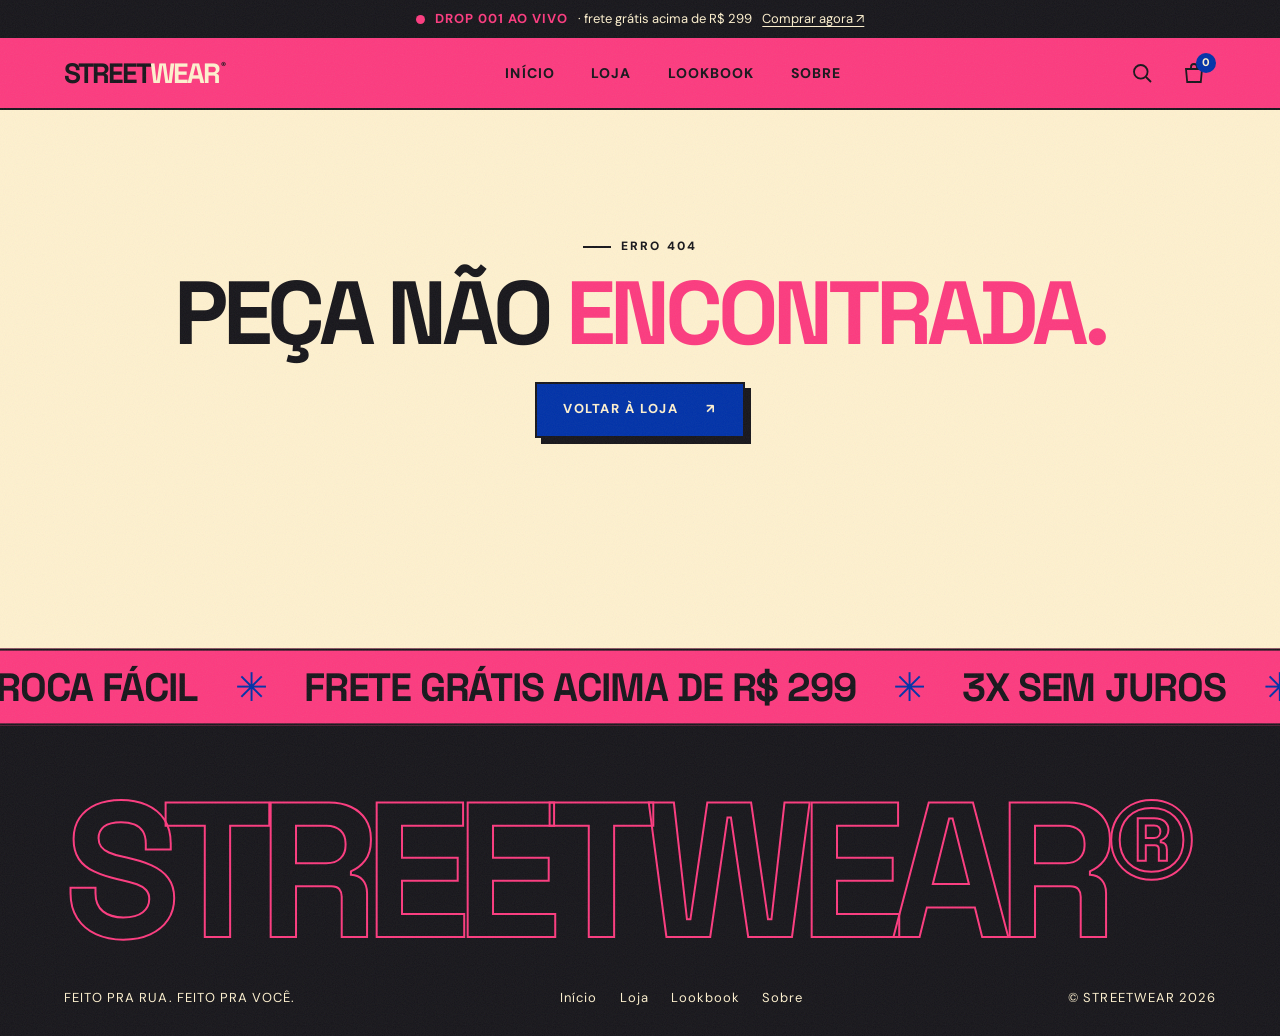
<file: produto.html>
<!doctype html>
<html lang="pt-BR">
<head>
  <meta charset="utf-8">
  <meta name="viewport" content="width=device-width, initial-scale=1">
  <meta name="theme-color" content="#FC3B7F">
  <meta name="description" content="Detalhes da peça STREETWEAR selecionada.">
  <title>Peça — STREETWEAR</title>

  <link rel="preconnect" href="https://fonts.googleapis.com">
  <link rel="preconnect" href="https://fonts.gstatic.com" crossorigin>
  <link href="https://fonts.googleapis.com/css2?family=DM+Sans:wght@400;500;700;800&family=Space+Grotesk:wght@500;700&display=swap" rel="stylesheet">
  <link rel="stylesheet" href="css/main.css">

  <script defer src="fallback.js"></script>
  <script type="module" src="js/main.js"></script>
</head>
<body data-page="product">
  <div class="curtain" aria-hidden="true"><span>STREET<b>WEAR</b></span></div>
  <div data-site-header></div>

  <main class="product-page" data-product-detail>
    <p class="loading-state">Carregando peça…</p>
  </main>

  <div class="marquee marquee-pink" style="--tilt: 0deg" aria-hidden="true">
    <div class="marquee-track"><span>Troca fácil</span><i>✳</i><span>Frete grátis acima de R$ 299</span><i>✳</i><span>3x sem juros</span><i>✳</i><span>Drop 001</span><i>✳</i></div>
  </div>

  <div data-site-footer></div>
</body>
</html>
</file>
<file: css/main.css>
/* =========================================================
   MAIN — ponto de entrada do CSS.
   Cada HTML carrega só este arquivo; ele importa os outros
   na ordem certa (do mais genérico para o mais específico).
   ========================================================= */
@import url("tokens.css");
@import url("base.css");
@import url("animations.css");
@import url("components.css");
@import url("layout.css");
@import url("pages/home.css");
@import url("pages/catalog.css");
@import url("pages/product.css");
@import url("pages/editorial.css");
</file>
